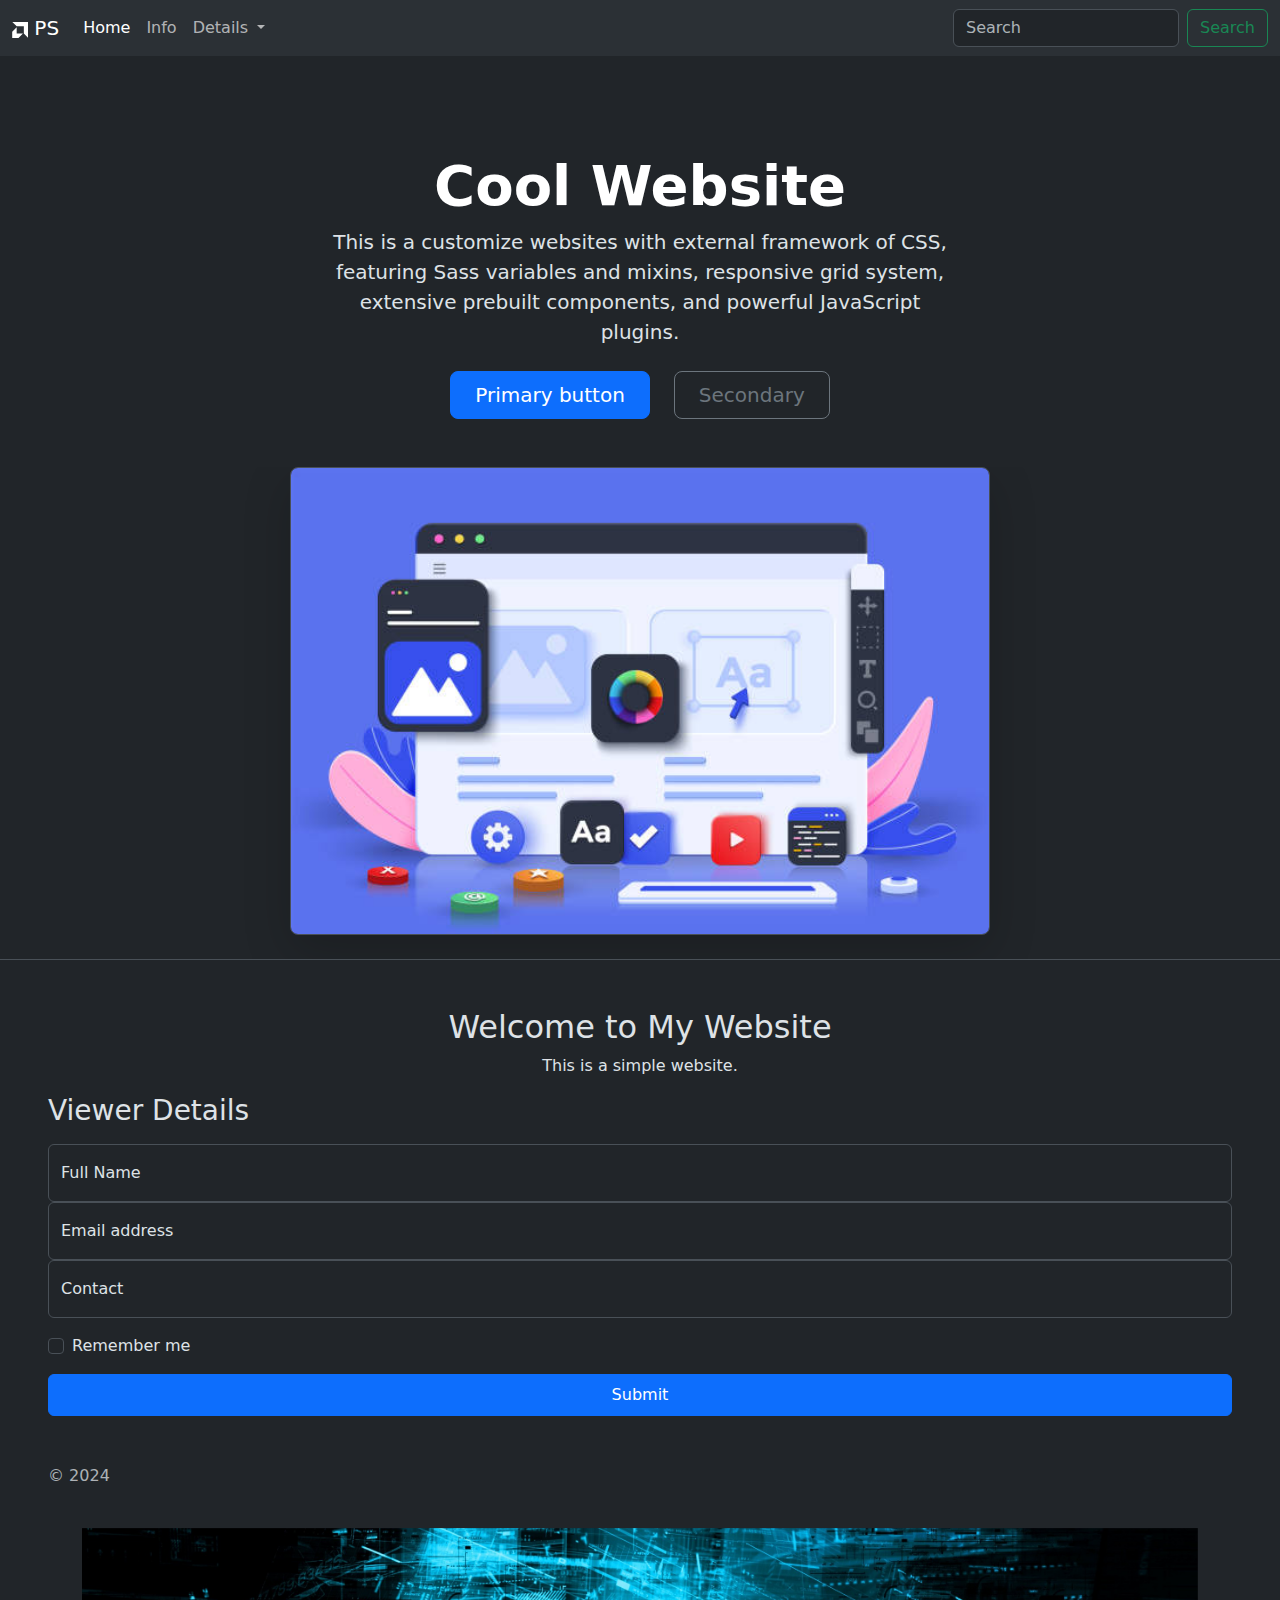
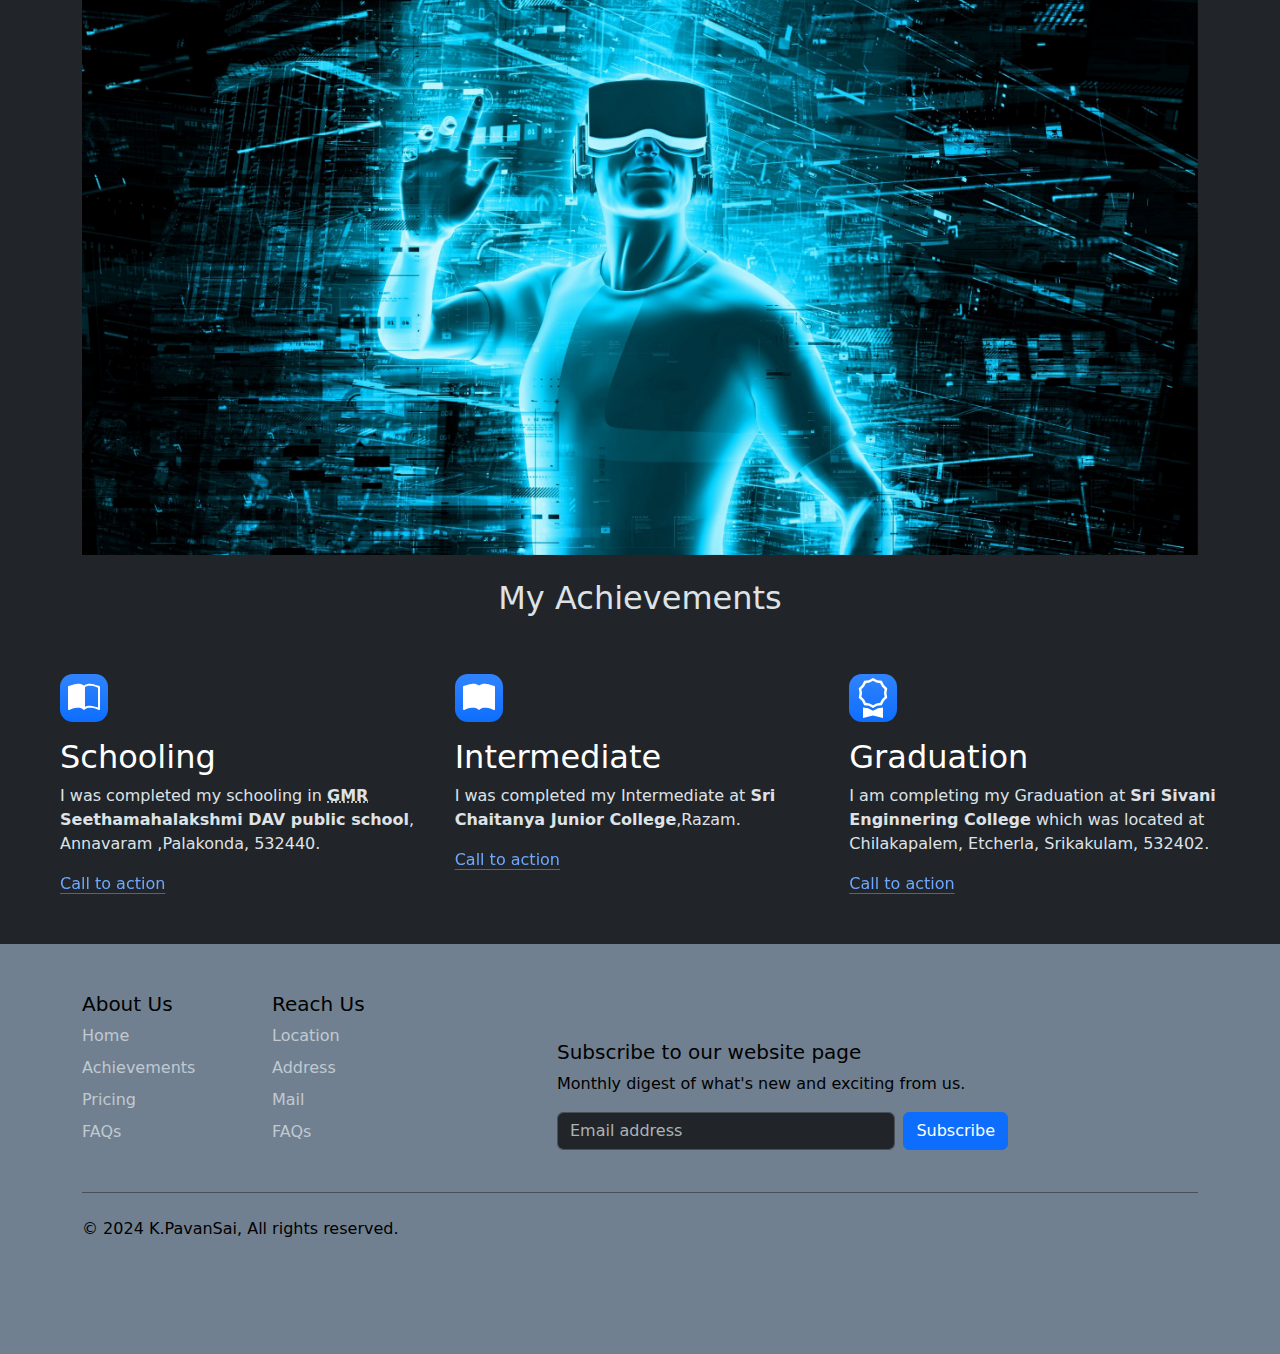
<file: index.html>
<!DOCTYPE html>
<html lang="en" data-bs-theme="dark">
  <head>
    <meta charset="UTF-8">
    <link rel="stylesheet" href="style.css">
    <link rel="icon" href="chat-heart.svg">
    <link href="https://cdn.jsdelivr.net/npm/bootstrap@5.3.3/dist/css/bootstrap.min.css" rel="stylesheet" integrity="sha384-QWTKZyjpPEjISv5WaRU9OFeRpok6YctnYmDr5pNlyT2bRjXh0JMhjY6hW+ALEwIH" crossorigin="anonymous">
    <title>Pavan Sai</title>
  </head>
  <body>
      <nav class="navbar navbar-expand-md bg-body-tertiary">
        <div class="container-fluid">
          <a class="navbar-brand" href="#"><svg xmlns="http://www.w3.org/2000/svg" width="16" height="16" fill="currentColor" class="bi bi-amd" viewBox="0 0 16 16">
            <path d="m.334 0 4.358 4.359h7.15v7.15l4.358 4.358V0zM.2 9.72l4.487-4.488v6.281h6.28L6.48 16H.2z"/>
          </svg> PS</a>
          <button class="navbar-toggler" type="button" data-bs-toggle="collapse" data-bs-target="#navbarSupportedContent" aria-controls="navbarSupportedContent" aria-expanded="false" aria-label="Toggle navigation">
            <span class="navbar-toggler-icon"></span>
          </button>
          <div class="collapse navbar-collapse" id="navbarSupportedContent">
            <ul class="navbar-nav me-auto mb-2 mb-lg-0">
              <li class="nav-item">
                <a class="nav-link active" aria-current="page" href="#">Home</a>
              </li>
              <li class="nav-item">
                <a class="nav-link" href="#">Info</a>
              </li>
              <li class="nav-item dropdown">
                <a class="nav-link dropdown-toggle" href="#" role="button" data-bs-toggle="dropdown" aria-expanded="false">
                  Details
                </a>
                <ul class="dropdown-menu">
                  <li><a class="dropdown-item" href="#">Contact</a></li>
                  <li><a class="dropdown-item" href="#">Email</a></li>
                  <li><hr class="dropdown-divider"></li>
                  <li><a class="dropdown-item" href="#">Address</a></li>
                </ul>
              </li>
            </ul>
            <form class="d-flex" role="search">
              <input class="form-control me-2" type="search" placeholder="Search" aria-label="Search">
              <button class="btn btn-outline-success" type="submit">Search</button>
            </form>
          </div>
        </div>
      </nav>
      <div class="px-4 pt-5 my-5 text-center border-bottom">
        <h1 class="display-4 fw-bold text-body-emphasis">Cool Website</h1>
        <div class="col-lg-6 mx-auto">
          <p class="lead mb-4">This is a customize websites with external framework of CSS, featuring Sass variables and mixins, responsive grid system, extensive prebuilt components, and powerful JavaScript plugins.</p>
          <div class="d-grid gap-2 d-sm-flex justify-content-sm-center mb-5">
            <button type="button" class="btn btn-primary btn-lg px-4 me-sm-3" fdprocessedid="uz9vxn">Primary button</button>
            <button type="button" class="btn btn-outline-secondary btn-lg px-4" fdprocessedid="sce8iy">Secondary</button>
          </div>
        </div>
        <div class="overflow-hidden" style="max-height: 60vh;">
          <div class="container px-5">
            <img src="sg.jpg" class="img-fluid border rounded-3 shadow-lg mb-4" alt="Example image" width="700" height="500" loading="lazy">
          </div>
        </div>
      </div>
  
  <div class="bc">
    <h2 >Welcome to My Website</h2>
    <p style="text-align: center;">This is a simple website.</p>
    <div class="cont mx-5">
      <main class="form-signin w-100 m-auto">
        <form>
          <h1 class="h3 mb-3 fw-normal">Viewer Details</h1>
      
          <div class="form-floating">
            <input type="email" class="form-control" id="floatingInput" placeholder="John Gosh" fdprocessedid="g8nvk9">
            <label for="floatingInput">Full Name</label>
          </div>
          <div class="form-floating">
            <input type="email" class="form-control" id="floatingInput" placeholder="name@example.com" fdprocessedid="g8nvk9">
            <label for="floatingInput">Email address</label>
          </div>
          <div class="form-floating">
            <input type="password" class="form-control" id="floatingPassword" placeholder="+91XXXXXXXXXX" fdprocessedid="evb4fr">
            <label for="floatingPassword">Contact</label>
          </div>
      
          <div class="form-check text-start my-3">
            <input class="form-check-input" type="checkbox" value="remember-me" id="flexCheckDefault">
            <label class="form-check-label" for="flexCheckDefault">
              Remember me
            </label>
          </div>
          <button class="btn btn-primary w-100 py-2" type="submit" fdprocessedid="45c9u">Submit</button>
          <p class="mt-5 mb-3 text-body-secondary">© 2024</p>
        </form>
      </main>
    </div>
  </div>
  <br>
</hr>
<div class="container"><div id="carouselExampleAutoplaying" class="carousel slide" data-bs-ride="carousel">
    <div class="carousel-inner">
      <div class="carousel-item active">
        <img src="io.jpg" class="d-block w-100" height="" alt="...">
      </div>
      <div class="carousel-item">
        <img src="oo.jpg" class="d-block w-100" height="" alt="...">
      </div>
      <div class="carousel-item">
        <img src="dd.jpeg" class="d-block w-100" height="" alt="...">
      </div>
    </div>
    <button class="carousel-control-prev" type="button" data-bs-target="#carouselExampleAutoplaying" data-bs-slide="prev">
      <span class="carousel-control-prev-icon" aria-hidden="true"></span>
      <span class="visually-hidden">Previous</span>
    </button>
    <button class="carousel-control-next" type="button" data-bs-target="#carouselExampleAutoplaying" data-bs-slide="next">
      <span class="carousel-control-next-icon" aria-hidden="true"></span>
      <span class="visually-hidden">Next</span>
    </button>
    </div>
</div>
<br * 3>
  <h2>My Achievements</h2>
  <div class="Achievements">
    <div class="row g-4 py-5 mx-5 row-cols-1 row-cols-lg-3 " id="ach">
      <div class="feature col">
        <div class="feature-icon d-inline-flex align-items-center justify-content-center text-bg-primary bg-gradient fs-2 mb-3">
          <svg xmlns="http://www.w3.org/2000/svg" width="1em" height="1em" fill="currentColor" class="bi bi-book-half" viewBox="0 0 16 16" bg-gradient>
            <path d="M8.5 2.687c.654-.689 1.782-.886 3.112-.752 1.234.124 2.503.523 3.388.893v9.923c-.918-.35-2.107-.692-3.287-.81-1.094-.111-2.278-.039-3.213.492zM8 1.783C7.015.936 5.587.81 4.287.94c-1.514.153-3.042.672-3.994 1.105A.5.5 0 0 0 0 2.5v11a.5.5 0 0 0 .707.455c.882-.4 2.303-.881 3.68-1.02 1.409-.142 2.59.087 3.223.877a.5.5 0 0 0 .78 0c.633-.79 1.814-1.019 3.222-.877 1.378.139 2.8.62 3.681 1.02A.5.5 0 0 0 16 13.5v-11a.5.5 0 0 0-.293-.455c-.952-.433-2.48-.952-3.994-1.105C10.413.809 8.985.936 8 1.783"/>
          </svg>
        </div>
        <h3 class="fs-2 text-body-emphasis">Schooling</h3>
        <p>I was completed my schooling in <strong><abbr title="Grandhi Mallikarjuna Rao">GMR</abbr> Seethamahalakshmi DAV public school</strong>, Annavaram ,Palakonda, 532440.</p>
        <a href="#" class="icon-link">
          Call to action
          <svg class="bi"><use xlink:href="#chevron-right"></use></svg>
        </a>
      </div>
      <div class="feature col">
        <div class="feature-icon d-inline-flex align-items-center justify-content-center text-bg-primary bg-gradient fs-2 mb-3">
          <svg xmlns="http://www.w3.org/2000/svg" width="1em" height="1em" fill="currentColor" class="bi bi-book-fill" viewBox="0 0 16 16" border-radius="5px">
            <path d="M8 1.783C7.015.936 5.587.81 4.287.94c-1.514.153-3.042.672-3.994 1.105A.5.5 0 0 0 0 2.5v11a.5.5 0 0 0 .707.455c.882-.4 2.303-.881 3.68-1.02 1.409-.142 2.59.087 3.223.877a.5.5 0 0 0 .78 0c.633-.79 1.814-1.019 3.222-.877 1.378.139 2.8.62 3.681 1.02A.5.5 0 0 0 16 13.5v-11a.5.5 0 0 0-.293-.455c-.952-.433-2.48-.952-3.994-1.105C10.413.809 8.985.936 8 1.783"/>
          </svg>
        </div>
        <h3 class="fs-2 text-body-emphasis">Intermediate</h3>
        <p>I was completed my Intermediate at <strong>Sri Chaitanya Junior College</strong>,Razam.</p>
        <a href="#" class="icon-link">
          Call to action
          <svg class="bi"><use xlink:href="#chevron-right"></use></svg>
        </a>
      </div>
      <div class="feature col">
        <div class="feature-icon d-inline-flex align-items-center justify-content-center text-bg-primary bg-gradient fs-2 mb-3 mr-0">
          <svg xmlns="http://www.w3.org/2000/svg" width="40" height="40" fill="currentColor" class="bi bi-award" viewBox="0 0 16 16" border-radius="5px">
            <path d="M9.669.864 8 0 6.331.864l-1.858.282-.842 1.68-1.337 1.32L2.6 6l-.306 1.854 1.337 1.32.842 1.68 1.858.282L8 12l1.669-.864 1.858-.282.842-1.68 1.337-1.32L13.4 6l.306-1.854-1.337-1.32-.842-1.68zm1.196 1.193.684 1.365 1.086 1.072L12.387 6l.248 1.506-1.086 1.072-.684 1.365-1.51.229L8 10.874l-1.355-.702-1.51-.229-.684-1.365-1.086-1.072L3.614 6l-.25-1.506 1.087-1.072.684-1.365 1.51-.229L8 1.126l1.356.702z"/>
            <path d="M4 11.794V16l4-1 4 1v-4.206l-2.018.306L8 13.126 6.018 12.1z"/>
          </svg>
        </div>
        <h3 class="fs-2 text-body-emphasis">Graduation</h3>
        <p>I am completing my Graduation at <strong>Sri Sivani Enginnering College</strong> which was located at Chilakapalem, Etcherla, Srikakulam, 532402.</p>
        <a href="#" class="icon-link">
          Call to action
          <svg class="bi"><use xlink:href="#chevron-right"></use></svg>
        </a>
      </div>
    </div>
  </div>
  <script src="https://cdn.jsdelivr.net/npm/bootstrap@5.3.3/dist/js/bootstrap.bundle.min.js" integrity="sha384-YvpcrYf0tY3lHB60NNkmXc5s9fDVZLESaAA55NDzOxhy9GkcIdslK1eN7N6jIeHz" crossorigin="anonymous"></script>
  <footer>
    <section class="footer">
      <div class="container">
        <footer class="py-5">
          <div class="row">
            <div class="col-6 col-md-2 mb-3">
              <h5>About Us</h5>
              <ul class="nav flex-column">
                <li class="nav-item mb-2"><a href="#" class="nav-link p-0 text-body-secondary">Home</a></li>
                <li class="nav-item mb-2"><a href="#ach" class="nav-link p-0 text-body-secondary">Achievements</a></li>
                <li class="nav-item mb-2"><a href="#" class="nav-link p-0 text-body-secondary">Pricing</a></li>
                <li class="nav-item mb-2"><a href="#" class="nav-link p-0 text-body-secondary">FAQs</a></li>
              </ul>
            </div>
      
            <div class="col-6 col-md-2 mb-3">
              <h5>Reach Us</h5>
              <ul class="nav flex-column">
                <li class="nav-item mb-2"><a href="#" class="nav-link p-0 text-body-secondary" style="font-size: 16px;">Location</a></li>
                <li class="nav-item mb-2"><a href="#" class="nav-link p-0 text-body-secondary">Address</a></li>
                <li class="nav-item mb-2"><a href="#" class="nav-link p-0 text-body-secondary">Mail</a></li>
                <li class="nav-item mb-2"><a href="#" class="nav-link p-0 text-body-secondary">FAQs</a></li>
              </ul>
            </div>
      
            <div class="col-md-5 offset-md-1 my-5 mb-3">
              <form>
                <h5>Subscribe to our website page</h5>
                <p>Monthly digest of what's new and exciting from us.</p>
                <div class="d-flex flex-column flex-sm-row w-100 gap-2">
                  <label for="newsletter1" class="visually-hidden">Email address</label>
                  <input id="newsletter1" type="text" class="form-control" placeholder="Email address" spellcheck="false" data-ms-editor="true" fdprocessedid="xfs9pb">
                  <button class="btn btn-primary" type="button" fdprocessedid="tp0yni">Subscribe</button>
                </div>
              </form>
            </div>
          </div>
      
          <div class="d-flex flex-column flex-sm-row justify-content-between py-4 my-4 border-top">
            <p>© 2024 K.PavanSai, All rights reserved.</p>
            <ul class="list-unstyled d-flex">
              <li class="ms-3"><a class="link-body-emphasis" href="#"><svg class="bi" width="24" height="24"><use xlink:href="#twitter"></use></svg></a></li>
              <li class="ms-3"><a class="link-body-emphasis" href="#"><svg class="bi" width="24" height="24"><use xlink:href="#instagram"></use></svg></a></li>
              <li class="ms-3"><a class="link-body-emphasis" href="#"><svg class="bi" width="24" height="24"><use xlink:href="#facebook"></use></svg></a></li>
            </ul>
          </div>
        </footer>
      </div>
    </section>
  </footer>
  </body>
</html>
</file>
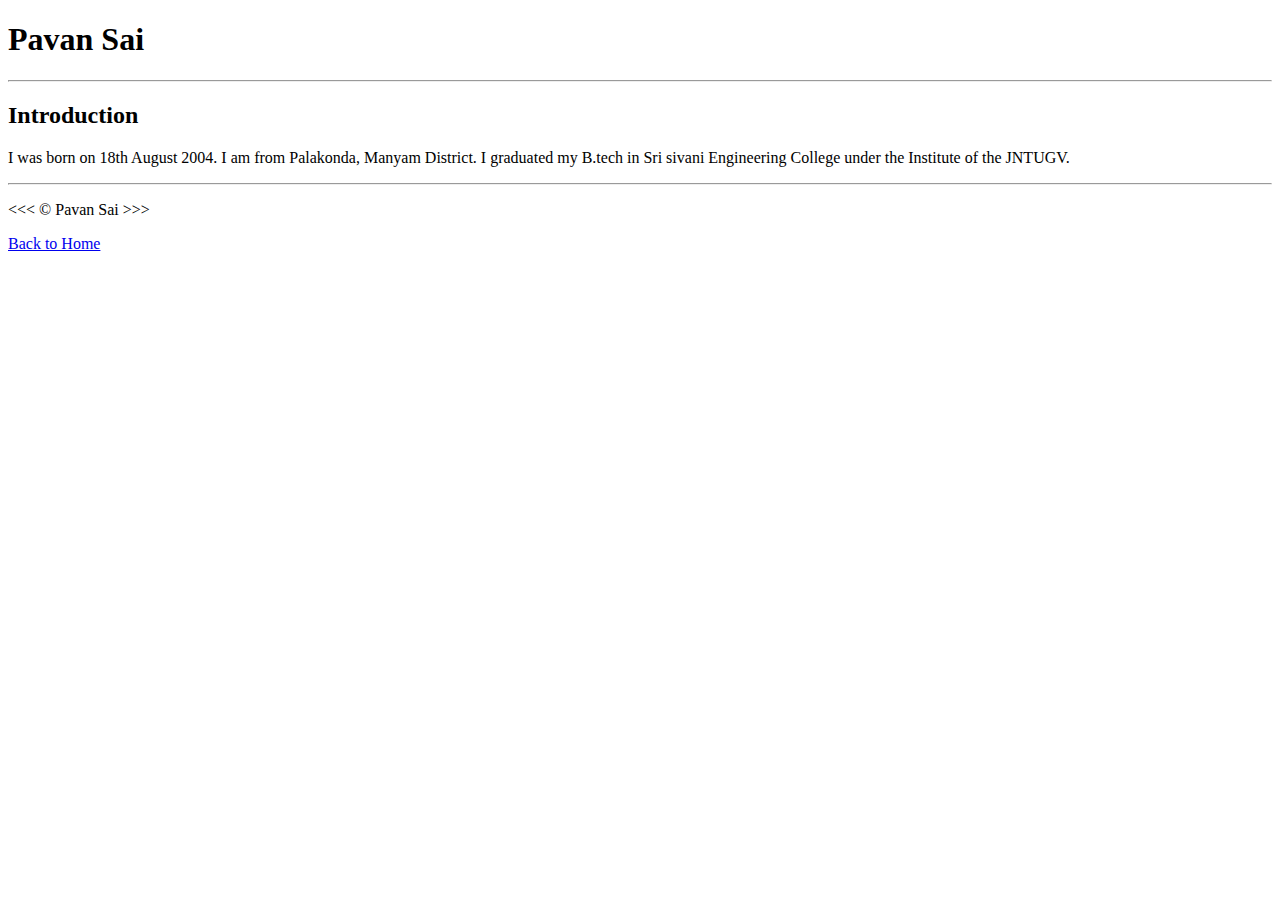
<file: ps.html>
<!DOCTYPE html>
<html lang="en">
    <head>
        <meta charset="UTF-8">
        <meta name="author" content="Pavan Sai">
        <link rel="icon" href="ps.png">
        <title>Info</title>
        <h1>Pavan Sai</h1>
        <style>
            a:hover{
                background-color: silver;
            }
            a:visited{
                background-color: aliceblue;
                color:black;
            }
        </style>
    </head>
    <body>
        <hr>
        <h2>Introduction</h2>
        <p>I was born on 18th August 2004. I am from Palakonda, Manyam District. I graduated my B.tech in Sri sivani Engineering College under the Institute of the JNTUGV.</p>
    </body>
    <hr>
    <footer>
        <p>
            &lt;&lt;&lt; &copy; Pavan Sai &gt;&gt;&gt;
        </p>
        <a href="index.html" >Back to Home</a>
    </footer>
</html>
</file>
<file: style.css>
h1{
    font-size:45px;
}

h2{
    text-align: center;
}
.footer{
    color:black;
    background-color: slategrey;
    display: flex;
    justify-content: space-evenly;
    
}

.footer:hover{
    background-color: slategray;
}
.feature-icon{
    height: 1.5em;
    width: 1.5em;
    border-radius: 0.4em;
}
</file>
